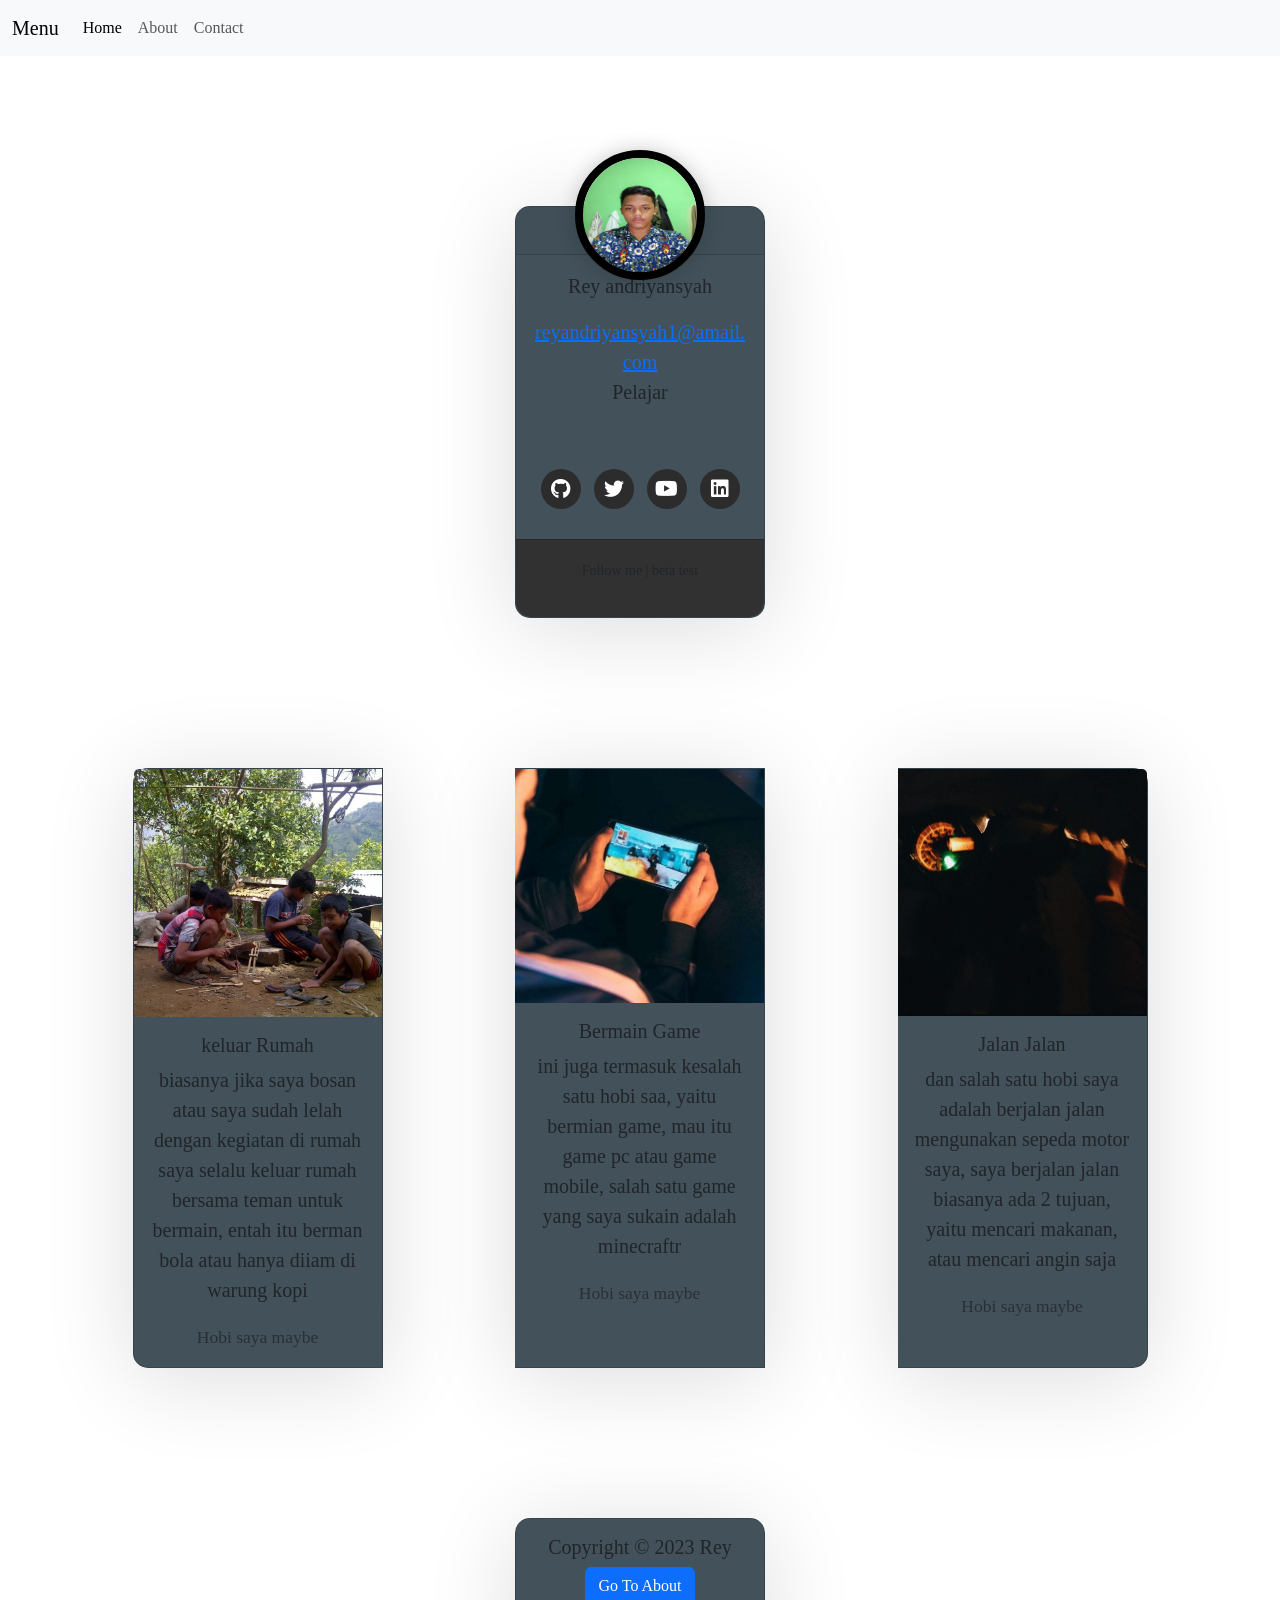
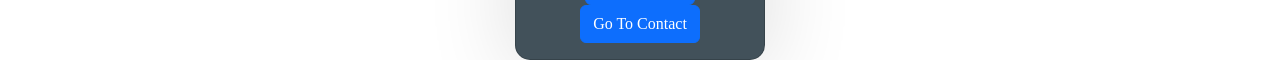
<file: index.html>
<!doctype html>
<html lang="en">
<head>
    <meta charset="utf-8">
    <meta name="viewport" content="width=device-width, initial-scale=1">
    <link rel="stylesheet" href="https://cdnjs.cloudflare.com/ajax/libs/font-awesome/5.15.3/css/all.min.css"/>
    <link href="https://cdn.jsdelivr.net/npm/bootstrap@5.0.2/dist/css/bootstrap.min.css" rel="stylesheet" integrity="sha384-EVSTQN3/azprG1Anm3QDgpJLIm9Nao0Yz1ztcQTwFspd3yD65VohhpuuCOmLASjC" crossorigin="anonymous">
    <script src="https://cdn.jsdelivr.net/npm/bootstrap@5.0.2/dist/js/bootstrap.bundle.min.js" integrity="sha384-MrcW6ZMFYlzcLA8Nl+NtUVF0sA7MsXsP1UyJoMp4YLEuNSfAP+JcXn/tWtIaxVXM" crossorigin="anonymous"></script>
   <link rel="stylesheet" href="index.css">
    <title>home</title>
</head>
<body>
    <nav class="navbar navbar-expand-lg navbar-light bg-light">
        <div class="container-fluid">
          <a class="navbar-brand" href="#">Menu</a>
          <button class="navbar-toggler" type="button" data-bs-toggle="collapse" data-bs-target="#navbarSupportedContent" aria-controls="navbarSupportedContent" aria-expanded="false" aria-label="Toggle navigation">
            <span class="navbar-toggler-icon"></span>
          </button>
          <div class="collapse navbar-collapse" id="navbarSupportedContent">
            <ul class="navbar-nav me-auto mb-2 mb-lg-0">
              <li class="nav-item">
                <a class="nav-link active" aria-current="page" href="index.html">Home</a>
              </li>
              <li class="nav-item">
                <a class="nav-link" href="about.html">About</a>
              </li>
              <li class="nav-item">
                <a class="nav-link" href="Contact.html">Contact</a>
              </li>
            </ul>
          </div>
        </div>
      </nav>
<!-- card -->
<div class="card">
  <div class="card-header">
      <img src="media/pro.jpeg" alt="Profile Image" class="profile-img">
  </div>
  <div class="card-body">
      <p class="name">Rey andriyansyah</p>
      <a href="#" class="mail">reyandriyansyah1@amail.com</a>
      <p class="job">Pelajar</p>
  </div>

  <div class="social-links">
      <a href="https://github.com/rayh554" class="fab fa-github social-icon"></a>
      <a href="https://twitter.com/ReyAndriyansyah?t=EwmL9cg45uMMtdci6Fu5mg&s=09" class="fab fa-twitter social-icon"></a>
      <a href="https://youtube.com/@Ry0023" class="fab fa-youtube social-icon"></a>
      <a href="https://instagram.com/ry.fst.9?igshid=ZGUzMzM3NWJiOQ==" class="fab fa-linkedin social-icon"></a>
  </div>

  <div class="card-footer">
      <p class="count"><span></span> Follow me | <span></span> beta test</p>
  </div>
</div>
 
<!-- hoby -->
<div class="card-group">
  <div class="card">
    <img src="media/fun.jpeg" class="card-img-top" alt="...">
    <div class="card-body">
      <h5 class="card-title">keluar Rumah</h5>
      <p class="card-text">biasanya jika saya bosan atau saya sudah lelah dengan kegiatan di rumah saya selalu keluar rumah bersama teman untuk bermain, entah itu berman bola atau hanya diiam di warung kopi</p>
      <p class="card-text"><small class="text-muted">Hobi saya maybe</small></p>
    </div>
  </div>
  <div class="card">
    <img src="media/game.jpeg" class="card-img-top" alt="...">
    <div class="card-body">
      <h5 class="card-title">Bermain Game</h5>
      <p class="card-text">ini juga termasuk kesalah satu hobi saa, yaitu bermian game, mau itu game pc atau game mobile, salah satu game yang saya sukain adalah minecraftr</p>
      <p class="card-text"><small class="text-muted">Hobi saya maybe</small></p>
    </div>
  </div>
  <div class="card">
    <img src="media/ride.jpeg" class="card-img-top" alt="...">
    <div class="card-body">
      <h5 class="card-title">Jalan Jalan</h5>
      <p class="card-text">dan salah satu hobi saya adalah berjalan jalan mengunakan sepeda motor saya, saya berjalan jalan biasanya ada 2 tujuan, yaitu mencari makanan, atau mencari angin saja </p>
      <p class="card-text"><small class="text-muted">Hobi saya maybe</small></p>
    </div>
  </div>
</div>




<div class="card w-100">
  <div class="card-body">
    <h5 class="card-title">Copyright &copy; 2023 Rey</h5>
    <a href="about.html" class="btn btn-primary">Go To About</a>
    <a href="contact.html" class="btn btn-primary">Go To Contact</a>
  </div>
</div>
</body>
</html>
</file>
<file: index.css>
* {
    margin: 0;
    padding: 0;
    box-sizing: border-box;
    text-decoration: none;
    transition: 0.3s;
}

body {
    font-family: "Montserrat";
    background-color: #ffffff;
    color: #fdfdfd;
}

.card .card-header .profile-img {
    width: 130px;
    height: 130px;
    border-radius: 1000px;
    position: absolute;
    left: 50%;
    transform: translate(-50%, -50%);
    border: 8px solid #000000;
    box-shadow: 0 0 20px #00000033;
}

.card .card-header .profile-img:hover {
    width: 180px;
    height: 180px;
    border: 8px solid #f3f3f3;
}

.card {
    max-width: 250px;
    margin: 150px auto 0;
    background-color: #42515a;
    box-shadow: 0 10px 90px #00000024;
    text-align: center;
    font-size: 20px;
    border-radius: 15px;
}



.card .card-header {
    position: relative;
    height: 48px;
}



.card .social-links {
    display: flex;
    justify-content: center;
    align-items: center;
    margin-top: 30px;
}

.card .social-links .social-icon {
    display: inline-flex;
    align-items: center;
    justify-content: center;
    height: 40px;
    width: 40px;
    background-color: #2c2c2c;
    color: #ffffff;
    font-size: 20px;
    border-radius: 100%;
    text-decoration: none;
    margin: 0 13px 30px 0;
}

.card .social-links .social-icon:last-child {
    margin-right: 0;
}

.card .social-links .social-icon:hover {
    background-color: #2600ff;
    height: 50px;
    width: 50px;
    text-decoration: none;
}

.card .card-footer {
    background-color: #313131;
    border-bottom-left-radius: 15px;
    border-bottom-right-radius: 15px;
    padding: 20px 0 20px 0;
}

.card .card-footer .count {
    font-size: 14px;
}

@media screen and (max-width: 575px) {
    .card {
        width: 96%;
    }

    .card .card-body {
        padding: 10px 20px;
    }
}
</file>
